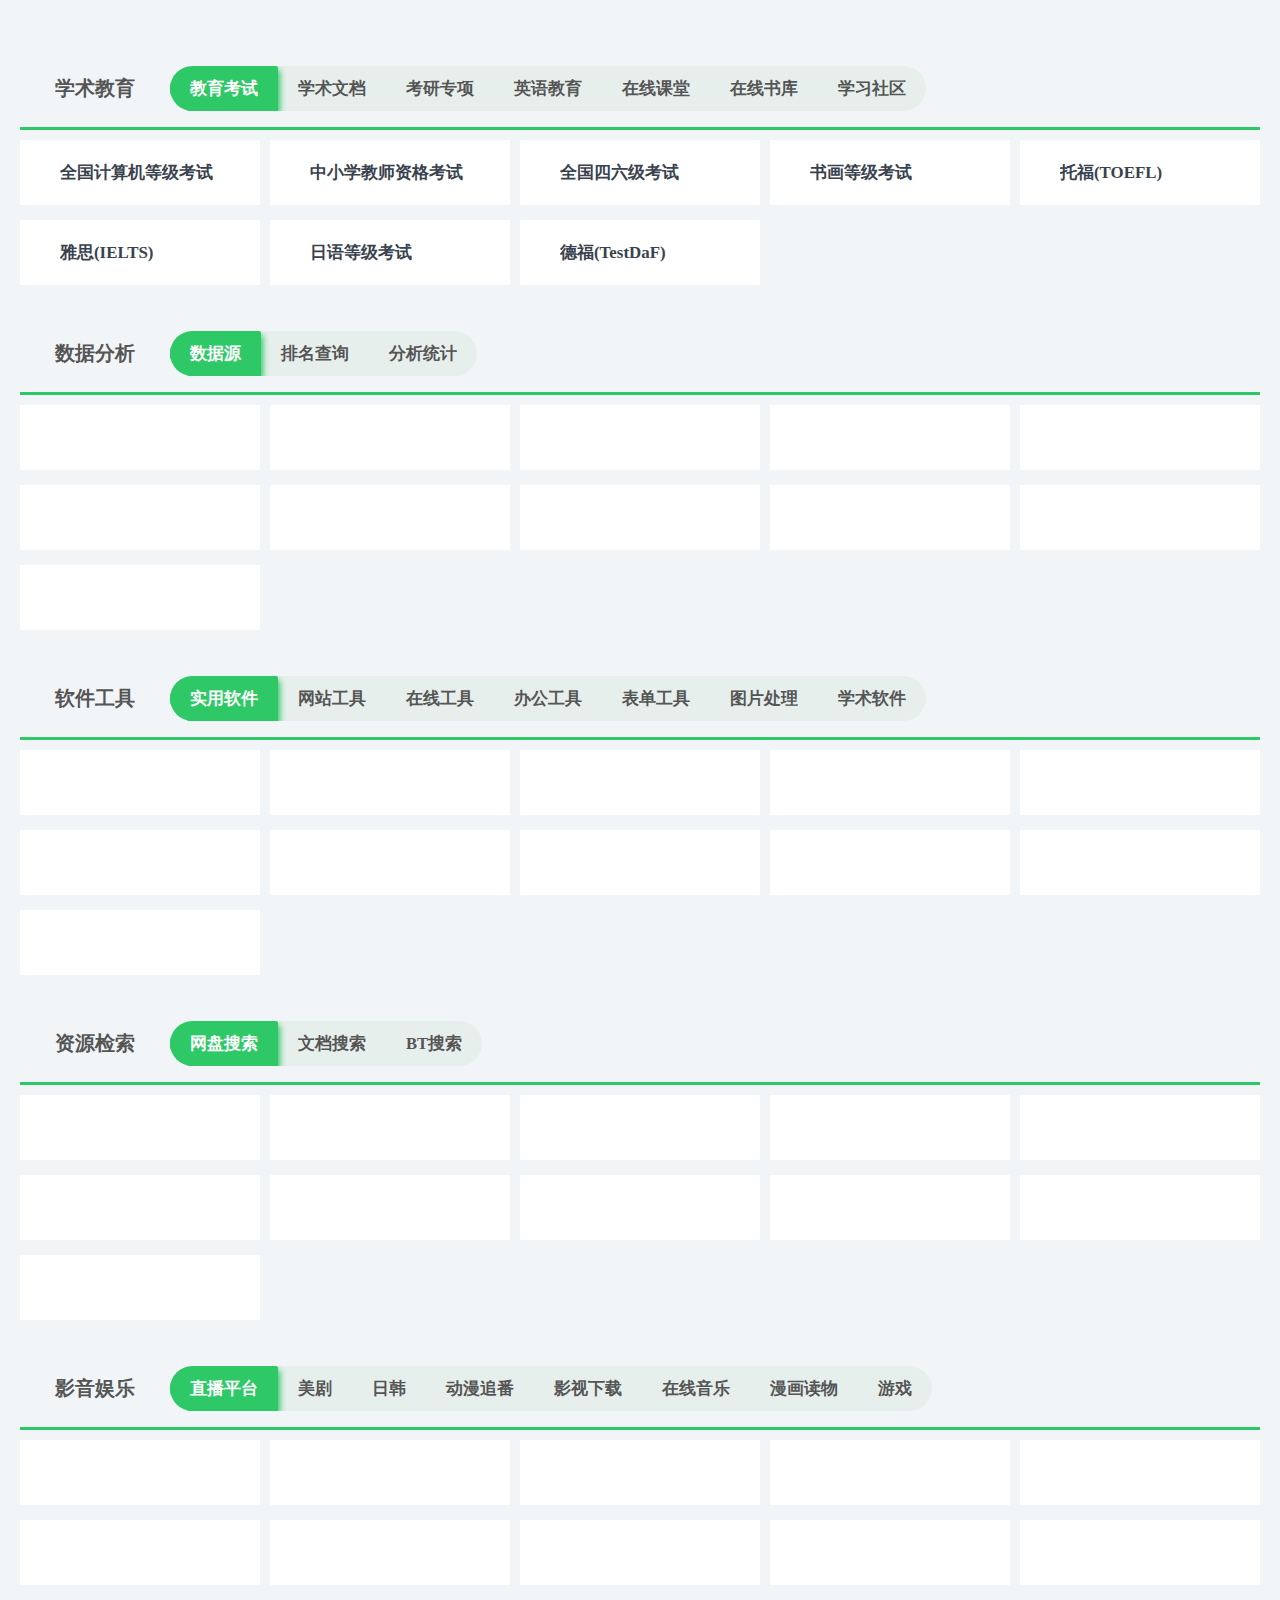
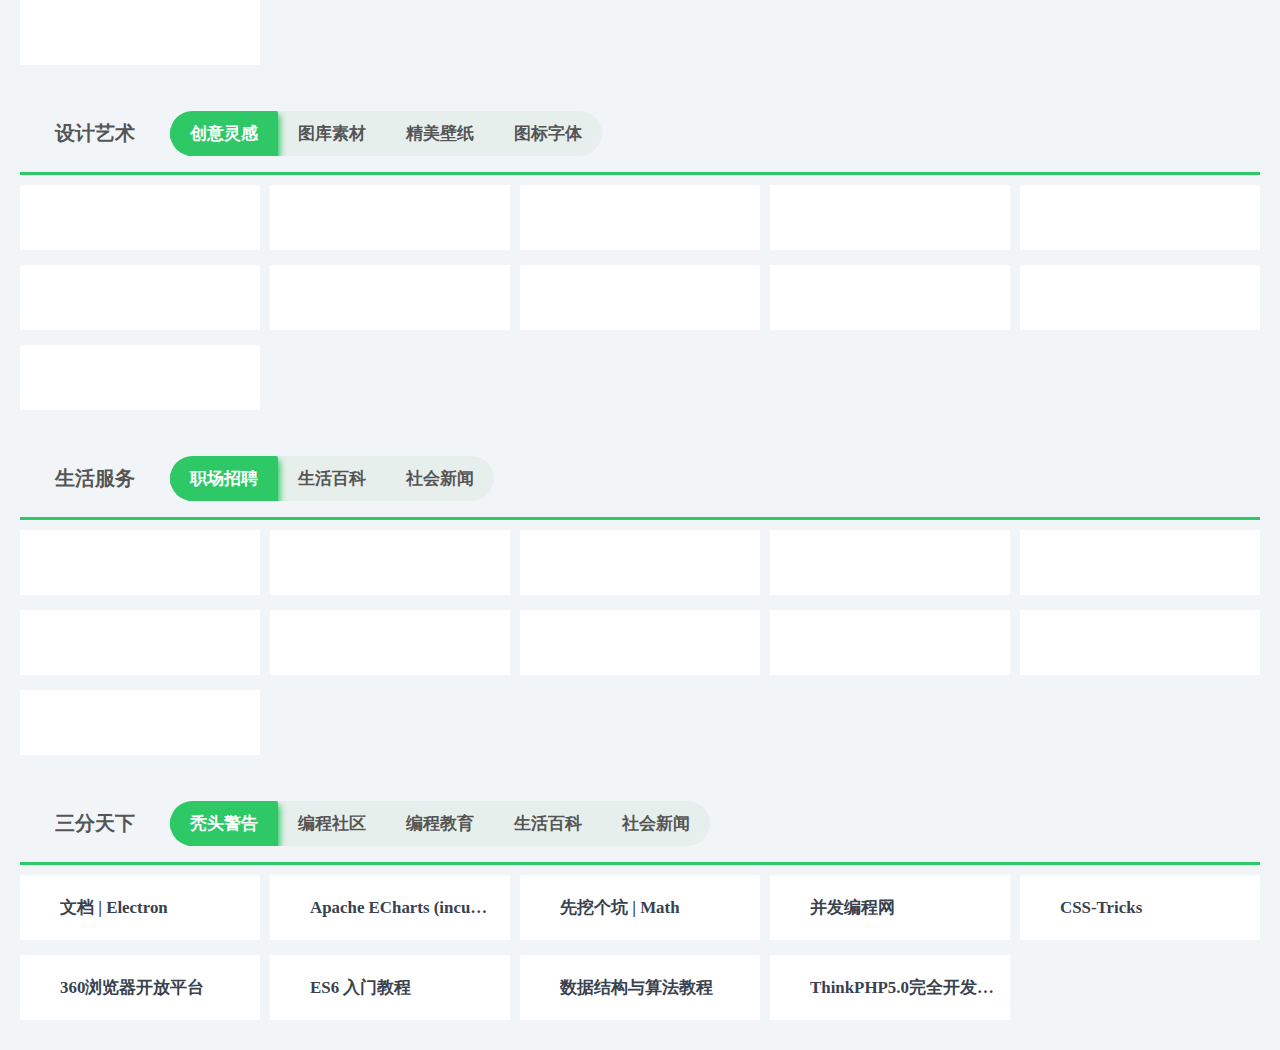
<file: index.html>
<!DOCTYPE html>
<html lang="en">

<head>
    <meta charset="UTF-8">
    <meta http-equiv="X-UA-Compatible" content="IE=edge">

    <!--使用 viewport meta 标签在手机浏览器上控制布局-->
    <meta content="width=device-width, initial-scale=1.0, maximum-scale=1.0, user-scalable=0" name="viewport">
    <!--通过快捷方式打开时全屏显示-->
    <meta name="apple-mobile-web-app-capable" content="yes" />
    <!--隐藏状态栏-->
    <meta name="apple-mobile-web-app-status-bar-style" content="blank" />
    <link rel="icon" type="image/png" sizes="144x144" href="css/icon.png" />
    <link rel="shortcut icon" type="image/x-icon" href="css/icon.png">
    <script src="./js/jquery.min.js"></script>
    <!-- <script type="text/javascript" src="js/ajaxutil.js"></script> -->
    <script type="text/javascript" src="./js/websitepage.js"></script>
    <link rel="stylesheet" href="css/index.css">
    <link rel="stylesheet" href="css/yunautomedia.css">
    <link rel="stylesheet" href="css/website.css">
    <link rel="stylesheet" href="css/reset.min.css">
    <title>三分的网站工具箱</title>
</head>

<body>
    <div class="container">
        <div class="main">
            <div class="main-container">

                <div class="panel">
                    <div class="group">
                        <div class="tit">
                            <span>学术教育</span>
                        </div>
                        <ul>
                            <li class="active" onclick="webitems(this,1,0)">教育考试</li>
                            <li onclick="webitems(this,1,1)">学术文档</li>
                            <li onclick="webitems(this,1,2)">考研专项</li>
                            <li onclick="webitems(this,1,3)">英语教育</li>
                            <li onclick="webitems(this,1,4)">在线课堂</li>
                            <li onclick="webitems(this,1,5)">在线书库</li>
                            <li onclick="webitems(this,1,6)">学习社区</li>
                        </ul>
                    </div>
                    <div class="items">
                    </div>

                </div>

                <!-- c -->
                <div class="panel">
                    <div class="group">
                        <div class="tit">
                            <span>数据分析</span>
                        </div>
                        <ul>
                            <li class="active" onclick="webitems(this,2,0)">数据源</li>
                            <li onclick="webitems(this,2,1)">排名查询</li>
                            <li onclick="webitems(this,2,2)">分析统计</li>
                        </ul>
                    </div>
                    <div class="items">
                    </div>

                </div>
                <!-- c -->
                <div class="panel">
                    <div class="group">
                        <div class="tit">
                            <span>软件工具</span>
                        </div>
                        <ul>
                            <li class="active" onclick="webitems(this,3,0)">实用软件</li>
                            <li onclick="webitems(this,3,1)">网站工具</li>
                            <li onclick="webitems(this,3,2)">在线工具</li>
                            <li onclick="webitems(this,3,3)">办公工具</li>
                            <li onclick="webitems(this,3,4)">表单工具</li>
                            <li onclick="webitems(this,3,5)">图片处理</li>
                            <li onclick="webitems(this,3,6)">学术软件</li>
                        </ul>
                    </div>
                    <div class="items">
                    </div>

                </div>
                <!-- c -->
                <div class="panel">
                    <div class="group">
                        <div class="tit">
                            <span>资源检索</span>
                        </div>
                        <ul>
                            <li class="active" onclick="webitems(this,4,0)">网盘搜索</li>
                            <li onclick="webitems(this,4,1)">文档搜索</li>
                            <li onclick="webitems(this,4,2)">BT搜索</li>
                        </ul>
                    </div>
                    <div class="items">
                    </div>

                </div>
                <!-- c -->
                <div class="panel">
                    <div class="group">
                        <div class="tit">
                            <span>影音娱乐</span>
                        </div>
                        <ul>
                            <li class="active" onclick="webitems(this,5,0)">直播平台</li>
                            <li onclick="webitems(this,5,1)">美剧</li>
                            <li onclick="webitems(this,5,2)">日韩</li>
                            <li onclick="webitems(this,5,3)">动漫追番</li>
                            <li onclick="webitems(this,5,4)">影视下载</li>
                            <li onclick="webitems(this,5,5)">在线音乐</li>
                            <li onclick="webitems(this,5,6)">漫画读物</li>
                            <li onclick="webitems(this,5,7)">游戏</li>
                        </ul>
                    </div>
                    <div class="items">
                    </div>

                </div>
                <!-- c -->
                <div class="panel">
                    <div class="group">
                        <div class="tit">
                            <span>设计艺术</span>
                        </div>
                        <ul>
                            <li class="active" onclick="webitems(this,6,0)">创意灵感</li>
                            <li onclick="webitems(this,6,1)">图库素材</li>
                            <li onclick="webitems(this,6,2)">精美壁纸</li>
                            <li onclick="webitems(this,6,3)">图标字体</li>
                        </ul>
                    </div>
                    <div class="items">
                    </div>

                </div>
                <!-- c -->
                <div class="panel">
                    <div class="group">
                        <div class="tit">
                            <span>生活服务</span>
                        </div>
                        <ul>
                            <li class="active" onclick="webitems(this,7,0)">职场招聘</li>
                            <li onclick="webitems(this,7,1)">生活百科</li>
                            <li onclick="webitems(this,7,2)">社会新闻</li>
                        </ul>
                    </div>
                    <div class="items">
                    </div>

                </div>

                <!-- c -->
                <div class="panel">
                    <div class="group">
                        <div class="tit">
                            <span>三分天下</span>
                        </div>
                        <ul>
                            <li class="active" onclick="webitems(this,8,0)">秃头警告</li>
                            <li onclick="webitems(this,8,1)">编程社区</li>
                            <li onclick="webitems(this,8,2)">编程教育</li>
                            <li onclick="webitems(this,8,3)">生活百科</li>
                            <li onclick="webitems(this,8,4)">社会新闻</li>
                        </ul>
                    </div>
                    <div class="items">
                    </div>

                </div>
                <!-- end -->
            </div>
        </div>
    </div>


    <script>

    </script>
</body>

</html>
</file>
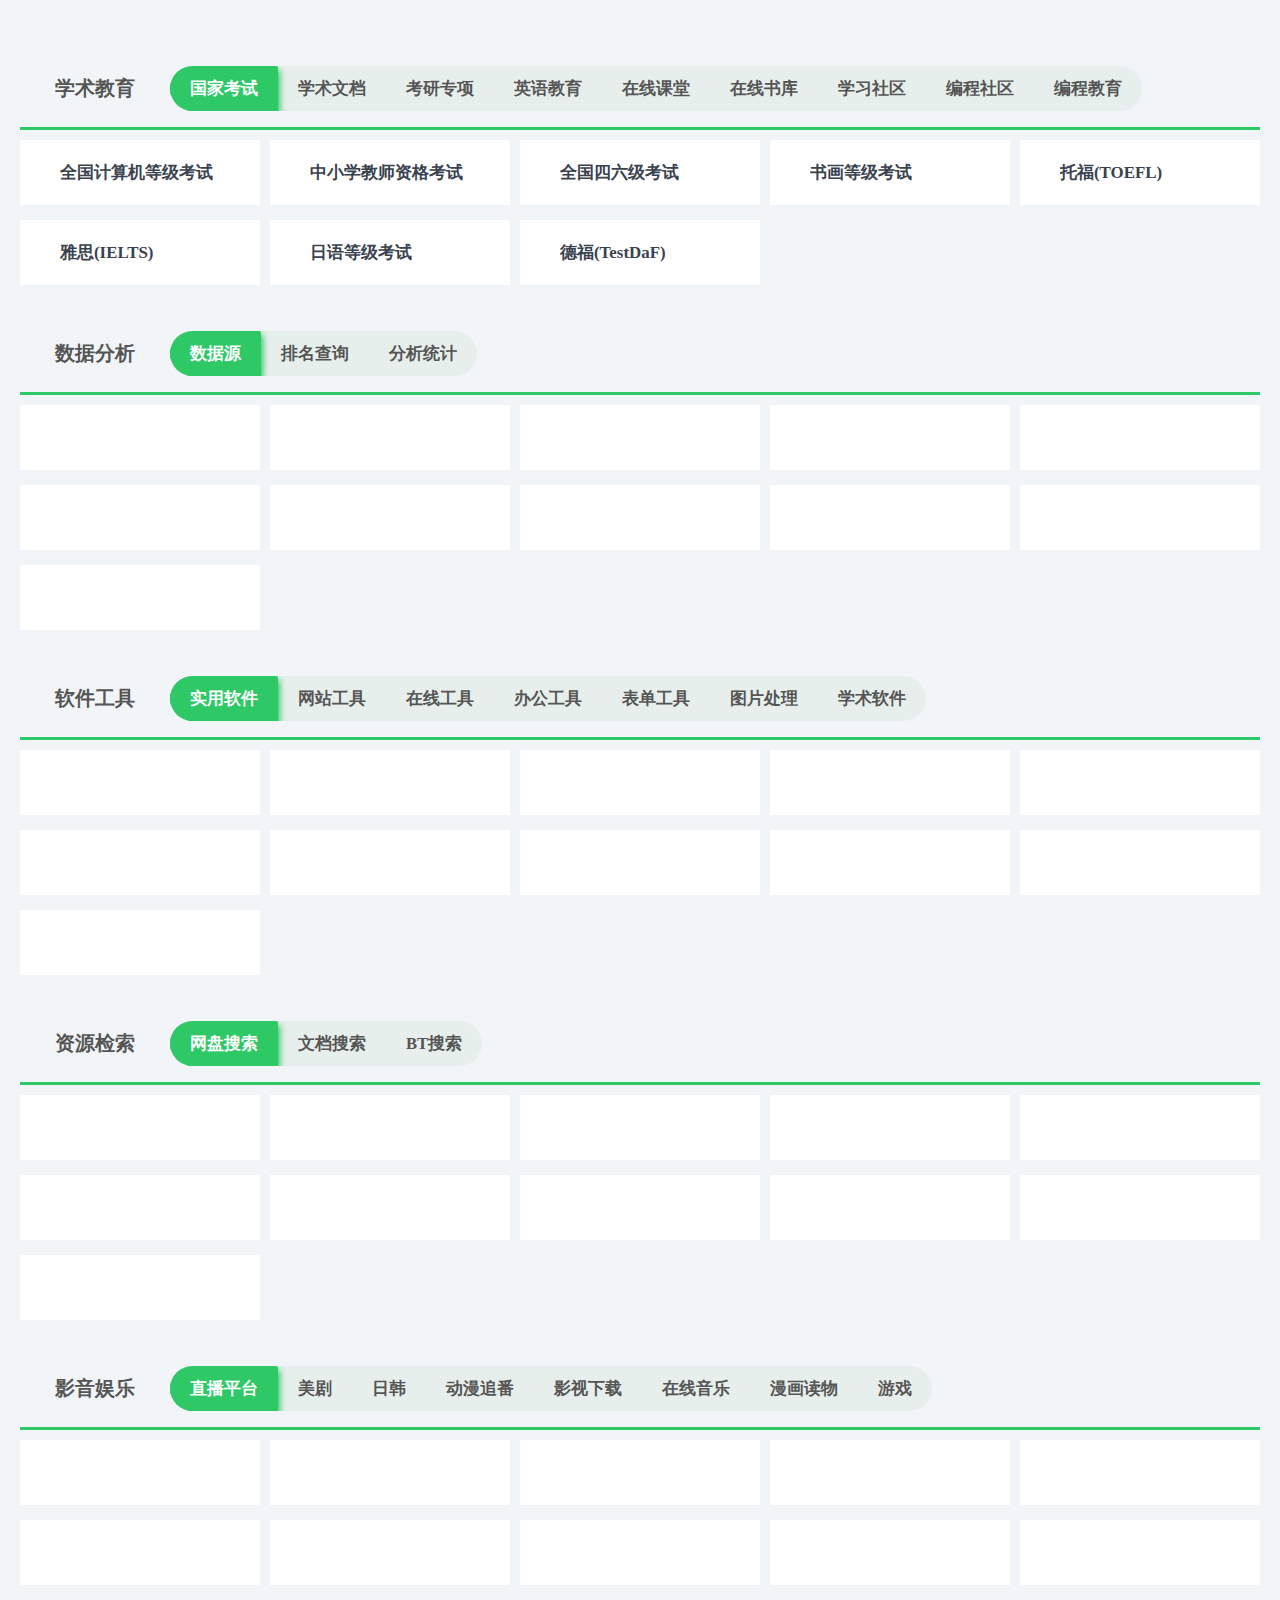
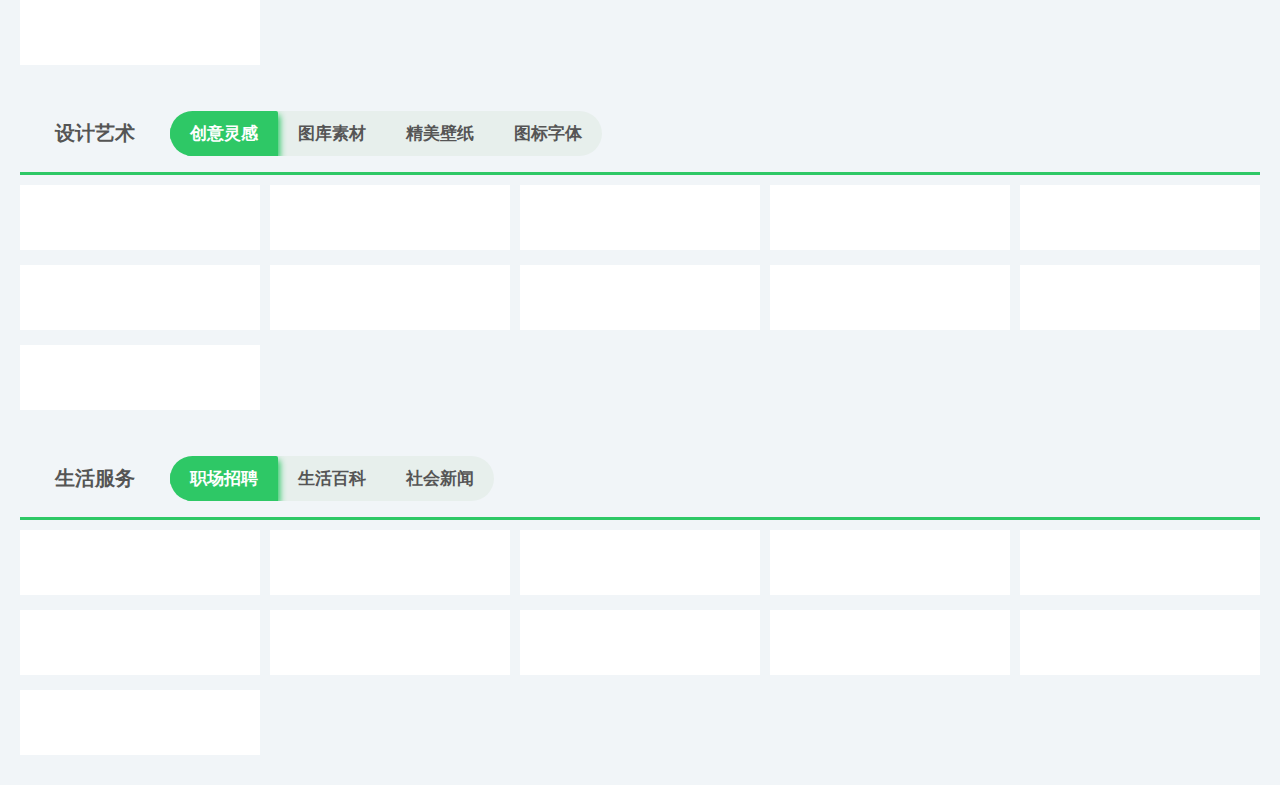
<file: website.html>
<!DOCTYPE html>
<html lang="en">

<head>
    <meta charset="UTF-8">
    <meta http-equiv="X-UA-Compatible" content="IE=edge">
    <!--使用 viewport meta 标签在手机浏览器上控制布局-->
    <meta content="width=device-width, initial-scale=1.0, maximum-scale=1.0, user-scalable=0" name="viewport">
    <!--通过快捷方式打开时全屏显示-->
    <meta name="apple-mobile-web-app-capable" content="yes" />
    <!--隐藏状态栏-->
    <meta name="apple-mobile-web-app-status-bar-style" content="blank" />
    <script src="./js/jquery.min.js"></script>
    <!-- <script type="text/javascript" src="js/ajaxutil.js"></script> -->
    <script type="text/javascript" src="./js/websitepage.js"></script>
    <link rel="stylesheet" href="css/index.css">
    <link rel="stylesheet" href="css/yunautomedia.css">
    <link rel="stylesheet" href="css/website.css">
    <link rel="stylesheet" href="css/reset.min.css">
    <title>为你而喵-二师资源平台</title>
</head>

<body>
    <div class="container">
        <div class="main">
            <div class="main-container">

                <div class="panel">
                    <div class="group">
                        <div class="tit">
                            <span>学术教育</span>
                        </div>
                        <ul>
                            <li class="active" onclick="webitems(this,1,0)">国家考试</li>
                            <li onclick="webitems(this,1,1)">学术文档</li>
                            <li onclick="webitems(this,1,2)">考研专项</li>
                            <li onclick="webitems(this,1,3)">英语教育</li>
                            <li onclick="webitems(this,1,4)">在线课堂</li>
                            <li onclick="webitems(this,1,5)">在线书库</li>
                            <li onclick="webitems(this,1,6)">学习社区</li>
                            <li onclick="webitems(this,1,7)">编程社区</li>
                            <li onclick="webitems(this,1,8)">编程教育</li>
                        </ul>
                    </div>
                    <div class="items">
                    </div>

                </div>

                <!-- c -->
                <div class="panel">
                    <div class="group">
                        <div class="tit">
                            <span>数据分析</span>
                        </div>
                        <ul>
                            <li class="active" onclick="webitems(this,2,1)">数据源</li>
                            <li onclick="webitems(this,2,1)">排名查询</li>
                            <li onclick="webitems(this,2,1)">分析统计</li>
                        </ul>
                    </div>
                    <div class="items">
                    </div>

                </div>
                <!-- c -->
                <div class="panel">
                    <div class="group">
                        <div class="tit">
                            <span>软件工具</span>
                        </div>
                        <ul>
                            <li class="active" onclick="webitems(this,2,1)">实用软件</li>
                            <li onclick="webitems(this,2,1)">网站工具</li>
                            <li onclick="webitems(this,2,1)">在线工具</li>
                            <li onclick="webitems(this,2,1)">办公工具</li>
                            <li onclick="webitems(this,2,1)">表单工具</li>
                            <li onclick="webitems(this,2,1)">图片处理</li>
                            <li onclick="webitems(this,2,1)">学术软件</li>
                        </ul>
                    </div>
                    <div class="items">
                    </div>

                </div>
                <!-- c -->
                <div class="panel">
                    <div class="group">
                        <div class="tit">
                            <span>资源检索</span>
                        </div>
                        <ul>
                            <li class="active" onclick="webitems(this,2,1)">网盘搜索</li>
                            <li onclick="webitems(this,2,1)">文档搜索</li>
                            <li onclick="webitems(this,2,1)">BT搜索</li>
                        </ul>
                    </div>
                    <div class="items">
                    </div>

                </div>
                <!-- c -->
                <div class="panel">
                    <div class="group">
                        <div class="tit">
                            <span>影音娱乐</span>
                        </div>
                        <ul>
                            <li class="active" onclick="webitems(this,2,1)">直播平台</li>
                            <li onclick="webitems(this,2,1)">美剧</li>
                            <li onclick="webitems(this,2,1)">日韩</li>
                            <li onclick="webitems(this,2,1)">动漫追番</li>
                            <li onclick="webitems(this,2,1)">影视下载</li>
                            <li onclick="webitems(this,2,1)">在线音乐</li>
                            <li onclick="webitems(this,2,1)">漫画读物</li>
                            <li onclick="webitems(this,2,1)">游戏</li>
                        </ul>
                    </div>
                    <div class="items">
                    </div>

                </div>
                <!-- c -->
                <div class="panel">
                    <div class="group">
                        <div class="tit">
                            <span>设计艺术</span>
                        </div>
                        <ul>
                            <li class="active" onclick="webitems(this,2,1)">创意灵感</li>
                            <li onclick="webitems(this,2,1)">图库素材</li>
                            <li onclick="webitems(this,2,1)">精美壁纸</li>
                            <li onclick="webitems(this,2,1)">图标字体</li>
                        </ul>
                    </div>
                    <div class="items">
                    </div>

                </div>
                <!-- c -->
                <div class="panel">
                    <div class="group">
                        <div class="tit">
                            <span>生活服务</span>
                        </div>
                        <ul>
                            <li class="active" onclick="webitems(this,2,1)">职场招聘</li>
                            <li onclick="webitems(this,2,1)">生活百科</li>
                            <li onclick="webitems(this,2,1)">社会新闻</li>
                        </ul>
                    </div>
                    <div class="items">
                    </div>

                </div>

                <!-- end -->
            </div>
        </div>
    </div>


<script>

</script>
</body>

</html>
</file>
<file: css/index.css>
*{
    list-style: none;
    text-decoration: none;
    box-sizing: border-box;
    outline: none;
}
/* ::-webkit-scrollbar{
  display: none;
} */

::-webkit-scrollbar {
    width: 8px;
    height: 8px;
    background-color: rgba(0,0,0,.1);
}
::-webkit-scrollbar-thumb {
    border-radius: 10px;
    background-color: rgba(0, 0, 0, 0.2);
    -webkit-box-shadow: inset 1px 1px 0 rgb(0 0 0 / 10%);
}
::-webkit-scrollbar-track {
    border-radius: 10px;
    background-color: rgba(0,0,0,.01);
    -webkit-box-shadow: inset 0 0 6px transparent;
}

  /*三层容器布局样式------------------------*/
/*公共属性*/
  html,body {
      margin: 0;
      padding: 0;
      min-height: 100vh;
      -webkit-user-select:none;
    -moz-user-select:none;
    -ms-user-select:none;
    user-select:none;
  }
  /*顶层容器*/
  .container {
      min-height: 100vh;
      display: flex;
      flex-direction: column;
      justify-content: center;
  }
  /* 主页内容部分 */
    .main {
    background-color: #F1F5F8;
    flex: 1;
    display: flex;
    justify-content: center;
    align-items: center;
    }
        /* 内容主容器 */
    .main-container{
      margin:  0 auto;
      width: 1240px;
    }
</file>
<file: css/yunautomedia.css>
@media  only screen and (min-width:800px) and (max-width:1200px){
     .header-nav-links,.nav-login{
        display: none;
    }
    .menu{
        display: block;
        margin-right: 50px;
        height: inherit;
    }
    .menu-box{
        height: inherit;
        display: flex;
        justify-content: center;
        align-items: center;
    }
    .menu-box ul{
        padding: 0 15px;
        display: flex;
        justify-content: center;
        box-sizing: border-box;
        background: #fff;
        border-radius: 6px;
        box-shadow: 0 8px 22px rgba(0, 0, 0, 0.1);
        transition: 1.3s cubic-bezier(0.15, 0, 0, 0.97);
    }
    .menu-box ul li{
        cursor: pointer;
        text-align: center;
        line-height: 50px;
        min-width:100px;
        width: 0;
    }
    .menu-box ul li:hover > a{
        color: #000;
        
    }
    .menu-box ul li>a{
        color: #484e57;;
        font-size: 1.15rem;
        font-weight: 800;
        text-decoration: none;
    }

    .menu-box .hb{
        margin-left: 10px;
        width: 50px;
        height: 50px;
        box-sizing: border-box;
        background: #fff;
        border-radius: 6px;
        position: relative;
        cursor: pointer;
    }
    .menu-box .hb::after,.hb::before{
        content: '';
        background: #2F3640;
        width: 30px;
        height: 5px;
        border-radius: 6px;
        margin: auto;
        position: absolute;
        top: 0;
        bottom: 0;
        right: 0;
        left: 0;
        transition: 1.3s cubic-bezier(0.53, 0, 0.15, 1.3);
    }
    .hb:after{
       transform: rotate(0);
    }

    /* 汉堡菜单关闭 */
    .menu-box .expanded{
        display: none;
    }
    .menu-box .hb.close:after{
        transform: rotate(270deg);
    }
     .menu-box .hb.close::before{
        transform: rotate(180deg);
    }

    /* 内容主体 */
    .main-container .search .condition{
        margin-top: 50px;
        width: 100%;
    }

    /* .footer .foot-box:first-child {
        display: none;
    }
    .footer .foot-box>div {
        width: 100%;
    } */
}

/* 适用手机 */
@media only  screen and (max-width:799px){
  .main-container{
    width: 100% !important;
}
     .header-nav-links,.nav-login{
        display: none;
    }
    .menu{
        display: block;
        margin-right: 10px;
        height: inherit;
    }
     .menu-box{
        height: inherit;
        display: flex;
        align-items: center;
    }
    .menu-box ul{
        margin-top: 250px;
        padding: 0 15px;
        display: flex;
        flex-direction: column;
        justify-content: center;
        box-sizing: border-box;
        background: #fff;
        border-radius: 6px;
        box-shadow: 0 8px 22px rgba(0, 0, 0, 0.1);
        transition: 1.3s cubic-bezier(0.15, 0, 0, 0.97);
    }
    .menu-box ul li{
        cursor: pointer;
        text-align: center;
        line-height: 50px;
        min-width:80px;
        width: 0;
        -webkit-transition: 0.35s ease;
        transition: 0.35s ease;
        border-bottom: 3px solid #2F3640;
    }
    .menu-box ul li:nth-last-child(1){
        border-bottom: none;
    }
    .menu-box ul li:hover > a{
        color: #000;
        
    }
    .menu-box ul li>a{
        color: #484e57;;
        font-size: 1.08rem;
        font-weight: 700;
        text-decoration: none;
    }

    .menu-box .hb{
        margin-left: 10px;
        width: 40px;
        height: 40px;
        box-sizing: border-box;
        background: #fff;
        border-radius: 10px;
        position: relative;
        cursor: pointer;
    }
    .menu-box .hb::after,.hb::before{
        content: '';
        background: #2F3640;
        width: 25px;
        height: 4px;
        border-radius: 6px;
        margin: auto;
        position: absolute;
        top: 0;
        bottom: 0;
        right: 0;
        left: 0;
        transition: 1.3s cubic-bezier(0.53, 0, 0.15, 1.3);
    }
    .hb:after{
       transform: rotate(0);
    }

    /* 汉堡菜单关闭 */
    .menu-box .expanded{
        display: none;
    }
    .menu-box .hb.close:after{
        transform: rotate(270deg);
    }
     .menu-box .hb.close::before{
        transform: rotate(180deg);
    }
    /* 搜索栏 */
    .main-container .search .input-data{
        min-width: 100%;
        overflow: hidden;
    }
    .input-data .underline{
    width: 100% !important; 
}
    /* 条件下拉框 */
    .main-container .search .condition{
        min-width: 100% !important;
        flex-wrap: wrap;
    }
    .main-container .search .condition>div{
    margin: 10px 0 !important;
    padding: 0 10px;
    width: 200px !important;
}
    /* 搜索按钮 */
    .main-container .search .searchbtn{
        margin: 10px 0 !important;
    }
    /* 内容栏 */
    .main-container .content{
        padding-bottom: 50px !important;
        grid-template-columns: repeat(auto-fill, 300px) !important;
        gap: 30px 10px;
        justify-content: center;
        align-content: center;
    }
        .main-container .content .card{
        position: relative;
        perspective: 1000px;
        width: 300px !important;
        height: auto !important;
    }
    /* 后景 */
    .main-container .content .card .back-card{
        width: 300px !important;
        height: auto !important;
    }

        /*尾部*/
    .footer {
    flex-direction: column;
}
.footer .foot-box .item {
    width: 100% !important;
}

.footer .foot-box  .item>div {
    width: 100% !important;
    height: 30px;
    line-height: 30px;
}

}
</file>
<file: css/website.css>
.main-container {
    width: 1240px ;
    margin-top: 50px;
}
.main-container .panel{
    width: 100%;
    padding: 0 0 20px 0;
}
.main-container .panel .group{
    box-sizing: border-box;
    width: 100%;
    height: 80px;
    border-bottom: 3px solid #2ec866;
    display: flex;
    justify-content: flex-start;
    align-items: center;
}
.main-container .panel .group >.tit{
    width: 150px;
    height: 100%;
    display: flex;
    justify-content: center;
    align-items: center;
}
.main-container .panel .group >.tit span{
    font-size: 1.225rem!important;
    font-weight: 700;
    color: #555;
}
.main-container .panel .group > ul{
    border-radius: 100px;
    background-color: #E7EFEC;
    display: flex;
    justify-content: flex-start;
    align-items: center;
    flex-wrap: wrap;
    overflow: hidden;
}
.main-container .panel .group  > ul li{
    box-sizing: border-box;
    padding: 5px 20px;
    color: #555;;
    cursor: pointer;
    font-size: 1.036rem;
    font-weight: 700;
    line-height: 35px;
    position: relative;
}
.main-container .panel .group  > ul li.active{
    color: #fff;
    font-size: 16px;
    font-size: 1.056rem;
    border-radius: 2px;
    background-color: #2EC866;
    box-shadow: 0px 2px 0 #2EC866, 2px 4px 6px #2EC866;
}
.main-container .panel .group  > ul li:hover{
    color: #fff;
    background-color: #515E6F;
    box-shadow: 0px 2px 0 #555, 2px 4px 6px #555;
}
/* 标签组 */
.main-container .panel .items{
    padding: 10px 0;
    width: 100%;
    display: grid;
    grid-template-columns: repeat(auto-fill, 240px);
    gap: 15px 10px;
    justify-content: center;
    align-content: center;
}
.main-container .panel .items .item{
    position: relative;
    padding: 0 15px;
    height: 65px;
    background-color: #fff;
    display: flex;
    justify-content: flex-start;
    align-items: center;
    cursor: pointer;
}

.main-container .panel .items .item > .info{
    flex: 1;
    padding: 0 0 0 25px;
    height: 100%;
    display: flex;
    justify-content: center;
    align-items: center;
    flex-direction: column;
    overflow: hidden;
}
.main-container .panel .items .item > .info a{
    display: block;
    overflow: hidden;
    width: 100%;
    height: 30px;
    font-size: 1.056rem;
    font-weight: 700;
    line-height: 30px;
    color: #39424E;
    overflow: hidden;
    text-overflow: ellipsis;
    white-space: nowrap;
}
.main-container .panel .items .item:hover a{
    color: #42A5F5;
}
.main-container .panel .items .item .des-box{
    position: absolute;
    width: 100%;
    height: 0;
    top: 0;
    left: 0;
    background-color: #39424E;
    border-radius: 0 0 5px 5px;
    overflow: hidden;
    z-index: 999;
    opacity: 0;
    transition: all 0.3s ease;
    transform-style: preserve-3d;
}
.main-container .panel .items .item .des-box p{
    padding: 15px 20px;
    font-size: 14px;
    font-weight: 700;
    color: #fff;
}
.main-container .panel .items .item:hover >.des-box{
    transform: translateY(70px) scale(1) rotateX(0deg);
    height: auto;
    opacity: 1;
}
</file>
